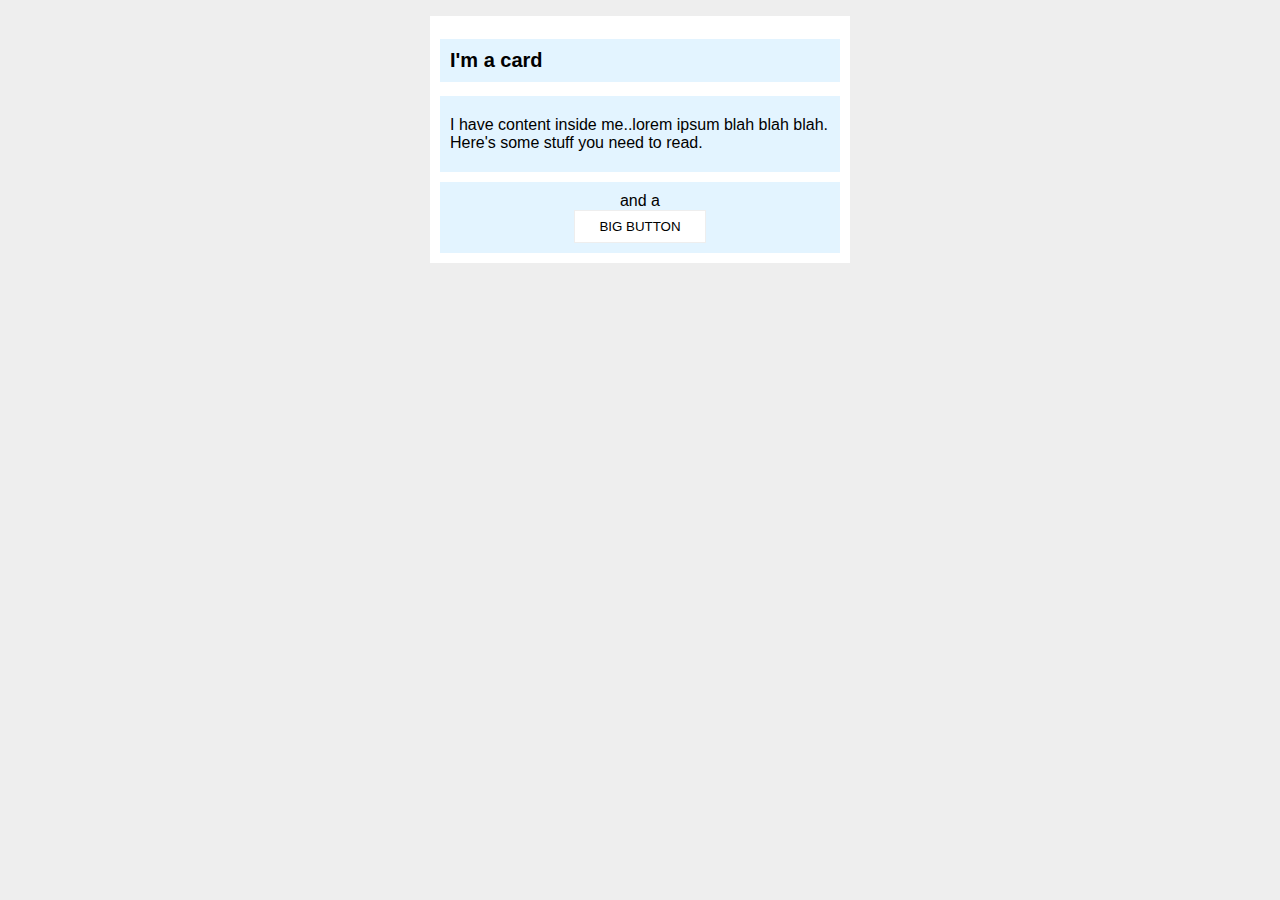
<file: foundations/block-and-inline/02-margin-and-padding-2/index.html>
<!DOCTYPE html>
<html lang="en">
  <head>
    <meta charset="UTF-8">
    <meta http-equiv="X-UA-Compatible" content="IE=edge">
    <meta name="viewport" content="width=device-width, initial-scale=1.0">
    <title>Margin and Padding exercise 2</title>
    <link rel="stylesheet" href="style.css">
  </head>

  <body>
    <div class="card">

      <h1 class="title">I'm a card</h1>
      <div class="content">I have content inside me..lorem ipsum blah blah blah. Here's some stuff you need to read.</div>
      <div class="button-container">and a <button>BIG BUTTON</button></div>
      
    </div>
  </body>
</html>
</file>
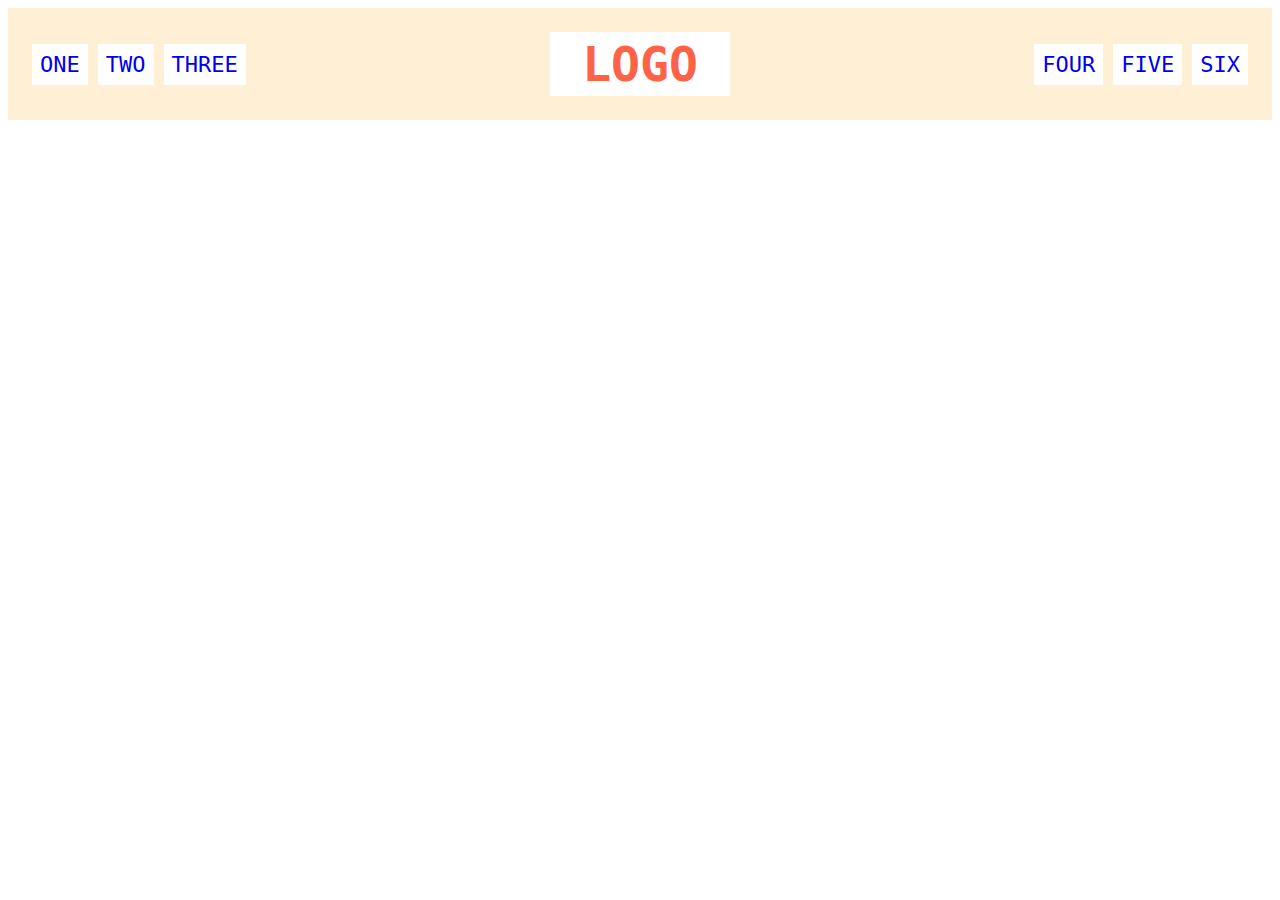
<file: foundations/flex/02-flex-header/index.html>
<!DOCTYPE html>
<html lang="en">
  <head>
    <meta charset="UTF-8">
    <meta http-equiv="X-UA-Compatible" content="IE=edge">
    <meta name="viewport" content="width=device-width, initial-scale=1.0">
    <title>Flex Header</title>
    <link rel="stylesheet" href="style.css">
  </head>
  
  <body>
    <div class="header">
      <div class="left-links">
        <ul>
          <li><a href="#">ONE</a></li>
          <li><a href="#">TWO</a></li>
          <li><a href="#">THREE</a></li>
        </ul>
      </div>
      <div class="logo">LOGO</div>
      <div class="right-links">
        <ul>
          <li><a href="#">FOUR</a></li>
          <li><a href="#">FIVE</a></li>
          <li><a href="#">SIX</a></li>
        </ul>
      </div>
    </div>
  </body>
</html>
</file>
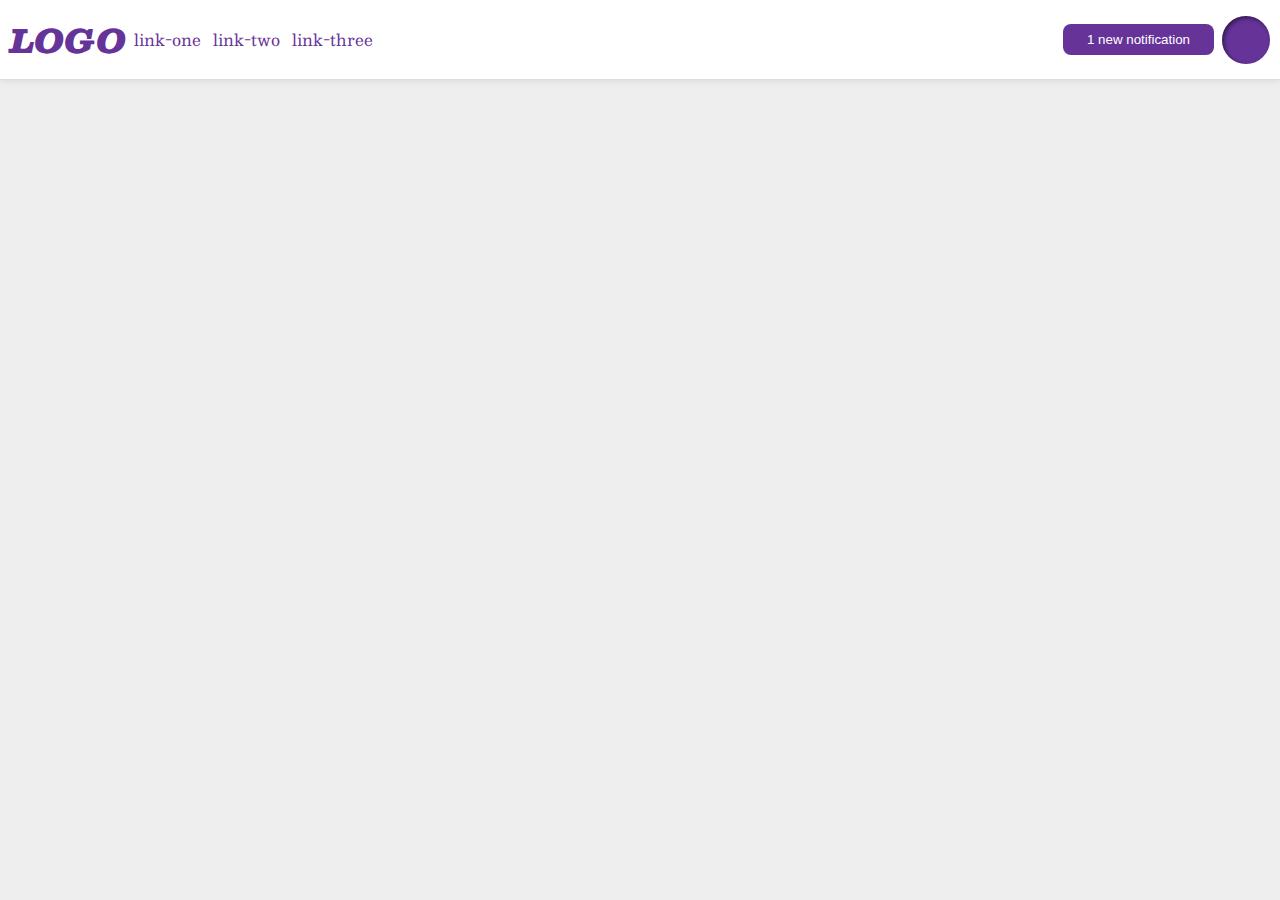
<file: foundations/flex/03-flex-header-2/index.html>
<!DOCTYPE html>
<html lang="en">
  <head>
    <meta charset="UTF-8">
    <meta http-equiv="X-UA-Compatible" content="IE=edge">
    <meta name="viewport" content="width=device-width, initial-scale=1.0">
    <title>Flex Header 2</title>
    <link rel="stylesheet" href="style.css">
  </head>

  <body>
    <div class="header">

      <div class="left">
        <div class="logo">LOGO</div>
        <ul class="links">
          <li><a href="https://google.com">link-one</a></li>
          <li><a href="https://google.com">link-two</a></li>
          <li><a href="https://google.com">link-three</a></li>
        </ul>
      </div>
      
      <div class="right">
        <button class="notifications">
          1 new notification
        </button>
        <div class="profile-image"></div>
      </div>
      
    </div>
  </body>
</html>
</file>
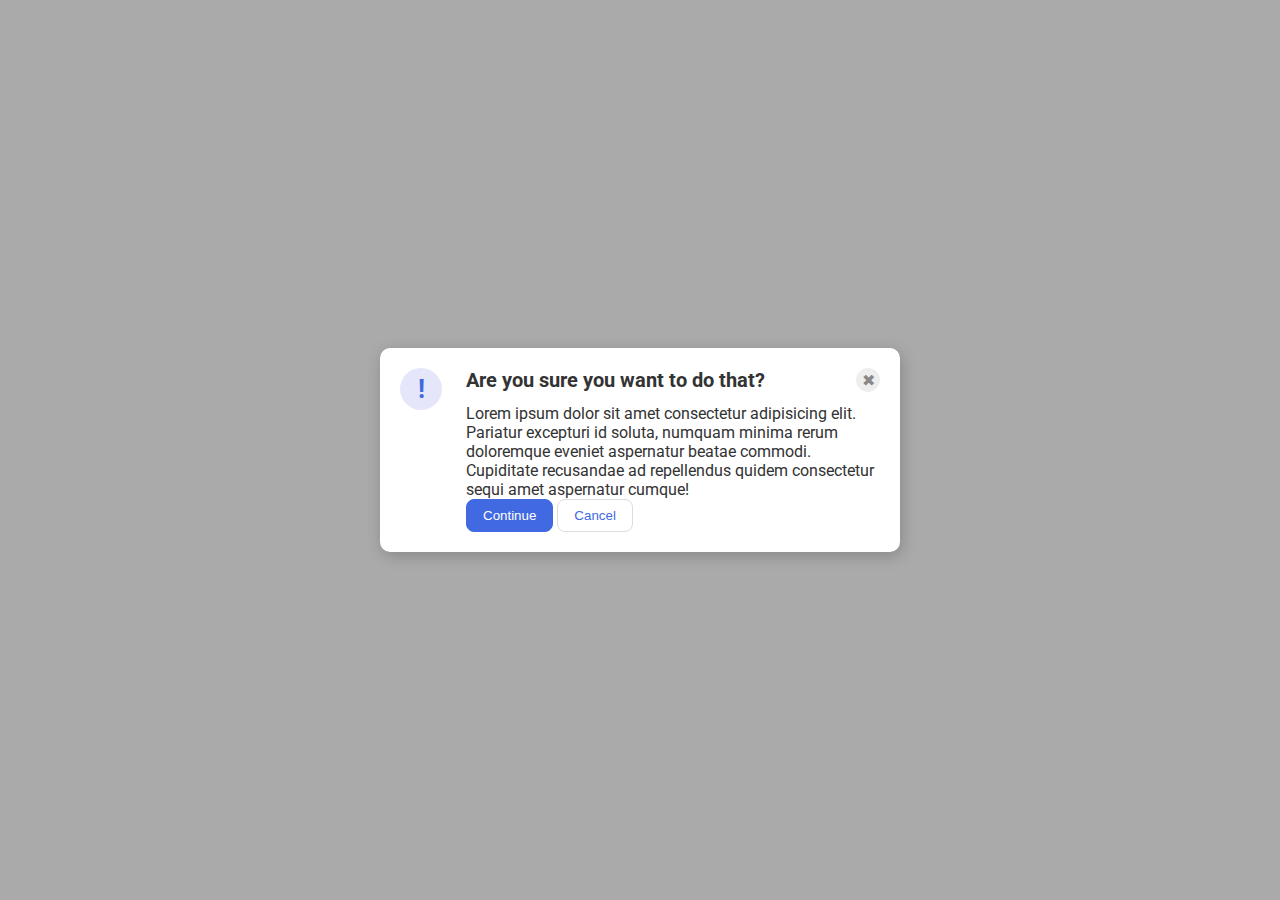
<file: foundations/flex/05-flex-modal/index.html>
<!DOCTYPE html>
<html lang="en">
  <head>
    <meta charset="UTF-8">
    <meta http-equiv="X-UA-Compatible" content="IE=edge">
    <meta name="viewport" content="width=device-width, initial-scale=1.0">
    <link rel="stylesheet" href="style.css">
    <title>Modal</title>
  </head>

  <body>
    <div class="modal">
      <div class="icon">!</div>
      <div class="content">
        <div class="title">
          <div class="header">Are you sure you want to do that?</div>
          <button class="close-button">✖</button>
        </div>
        <div class="text">Lorem ipsum dolor sit amet consectetur adipisicing elit. Pariatur excepturi id soluta, numquam minima rerum doloremque eveniet aspernatur beatae commodi. Cupiditate recusandae ad repellendus quidem consectetur sequi amet aspernatur cumque!</div>
        <div class="buttons">
        <button class="continue">Continue</button>
        <button class="cancel">Cancel</button>
        </div>
     </div>
    </div>
  </body>
</html>
</file>
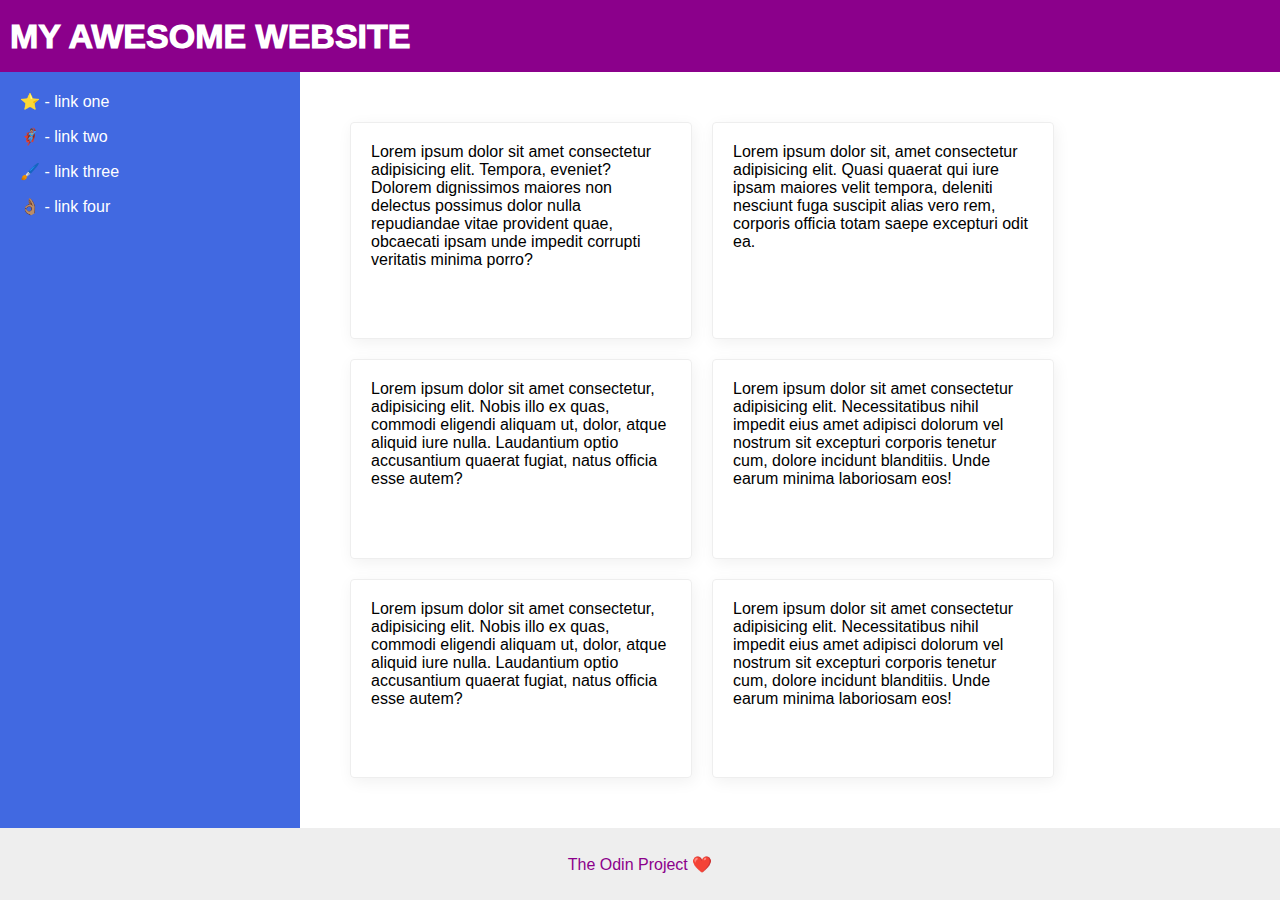
<file: foundations/flex/07-flex-layout-2/index.html>
<!DOCTYPE html>
<html lang="en">
  <head>
    <meta charset="UTF-8">
    <meta http-equiv="X-UA-Compatible" content="IE=edge">
    <meta name="viewport" content="width=device-width, initial-scale=1.0">
    <title>The Holy Grail</title>
    <link rel="stylesheet" href="style.css">
  </head>
  <body>

    <div class="header">
      MY AWESOME WEBSITE
    </div>
    
    <div class="content">
      <div class="sidebar">
        <ul>
          <li><a href="#">⭐ - link one</a></li>
          <li><a href="#">🦸🏽‍♂️ - link two</a></li>
          <li><a href="#">🖌️ - link three</a></li>
          <li><a href="#">👌🏽 - link four</a></li>
        </ul>
      </div>

      <div class="cards">
        <div class="card">Lorem ipsum dolor sit amet consectetur adipisicing elit. Tempora, eveniet? Dolorem dignissimos maiores non delectus possimus dolor nulla repudiandae vitae provident quae, obcaecati ipsam unde impedit corrupti veritatis minima porro?</div>
        <div class="card">Lorem ipsum dolor sit, amet consectetur adipisicing elit. Quasi quaerat qui iure ipsam maiores velit tempora, deleniti nesciunt fuga suscipit alias vero rem, corporis officia totam saepe excepturi odit ea.</div>
        <div class="card">Lorem ipsum dolor sit amet consectetur, adipisicing elit. Nobis illo ex quas, commodi eligendi aliquam ut, dolor, atque aliquid iure nulla. Laudantium optio accusantium quaerat fugiat, natus officia esse autem?</div>
        <div class="card">Lorem ipsum dolor sit amet consectetur adipisicing elit. Necessitatibus nihil impedit eius amet adipisci dolorum vel nostrum sit excepturi corporis tenetur cum, dolore incidunt blanditiis. Unde earum minima laboriosam eos!</div>
        <div class="card">Lorem ipsum dolor sit amet consectetur, adipisicing elit. Nobis illo ex quas, commodi eligendi aliquam ut, dolor, atque aliquid iure nulla. Laudantium optio accusantium quaerat fugiat, natus officia esse autem?</div>
        <div class="card">Lorem ipsum dolor sit amet consectetur adipisicing elit. Necessitatibus nihil impedit eius amet adipisci dolorum vel nostrum sit excepturi corporis tenetur cum, dolore incidunt blanditiis. Unde earum minima laboriosam eos!</div>
      </div>

     </div>

    <div class="footer">
      The Odin Project ❤️
    </div>
  </body>
</html>
</file>
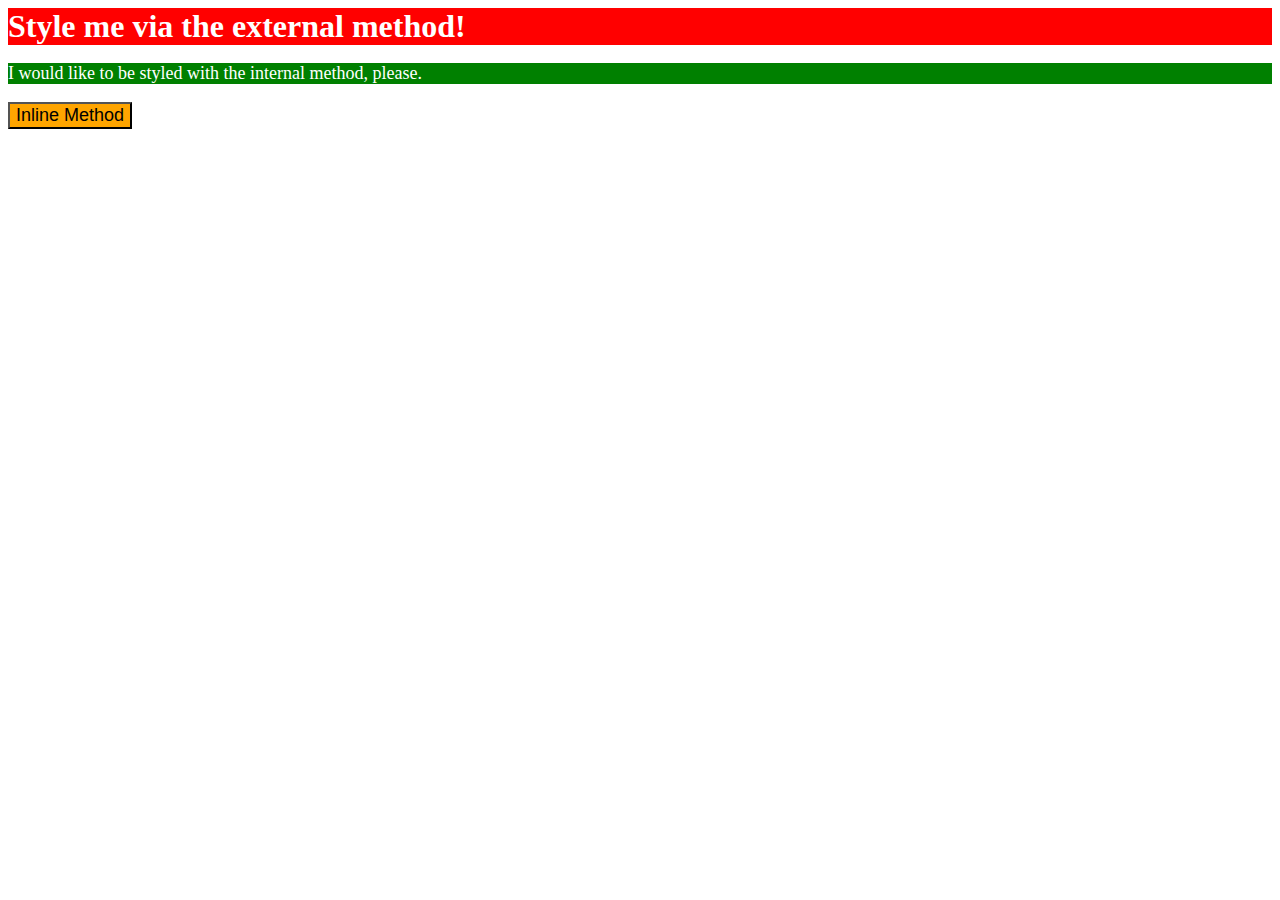
<file: foundations/intro-to-css/01-css-methods/index.html>
<!DOCTYPE html>
<html lang="en">
  <head>
    <meta charset="UTF-8">
    <meta http-equiv="X-UA-Compatible" content="IE=edge">
    <meta name="viewport" content="width=device-width, initial-scale=1.0">
    <title>Methods for Adding CSS</title>
    <link href="style.css" rel="stylesheet">
    <style>
      p{
          background-color: green;
          color: white;
          font-size: 18px;
      }
    </style>
  </head>

  <body>
    <div>Style me via the external method!</div>
    <p>I would like to be styled with the internal method, please.</p>
    <button style="background-color: orange; font-size: 18px;">Inline Method</button>
  </body>
</html>
</file>
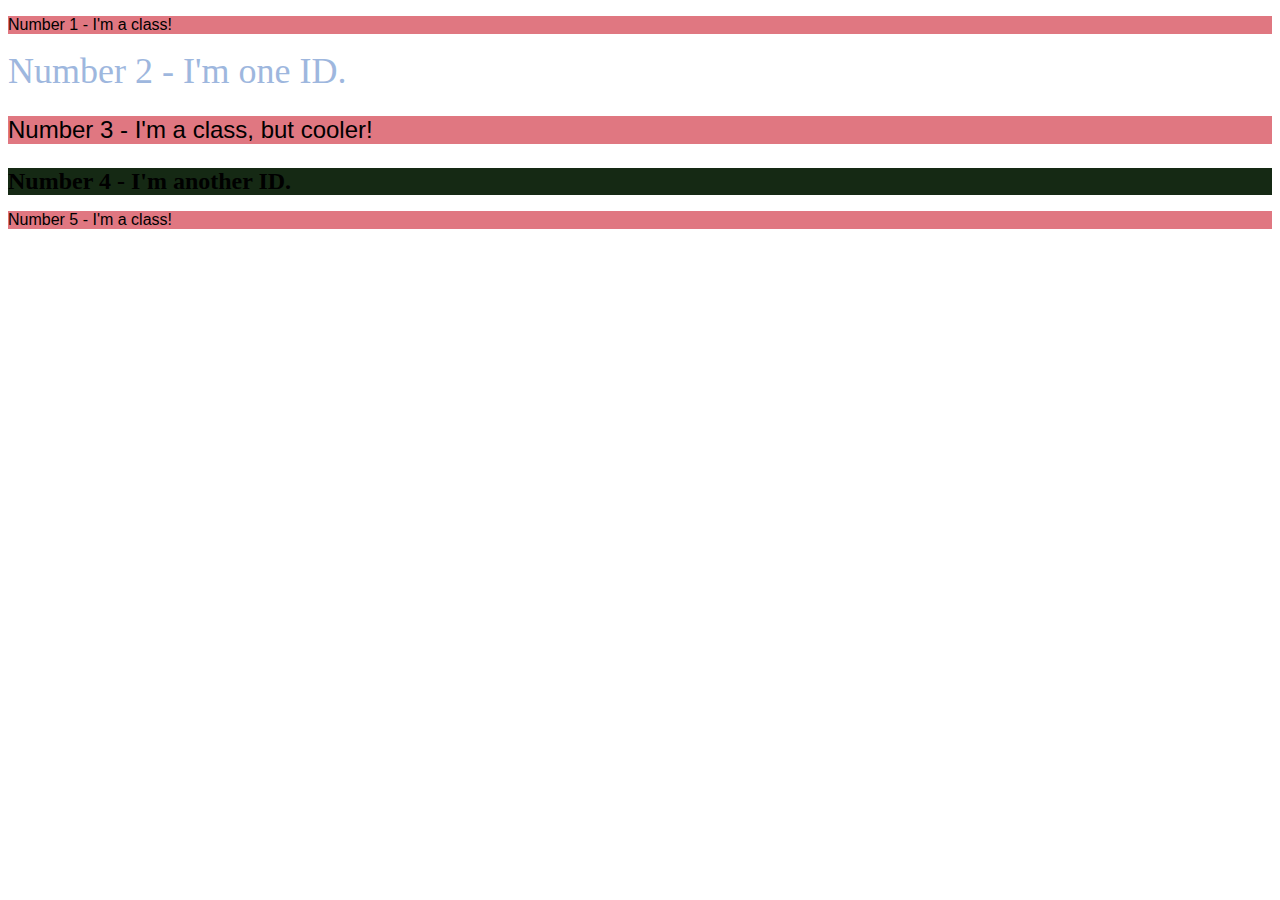
<file: foundations/intro-to-css/02-class-id-selectors/index.html>
<!DOCTYPE html>
<html lang="en">
  <head>
    <meta charset="UTF-8">
    <meta http-equiv="X-UA-Compatible" content="IE=edge">
    <meta name="viewport" content="width=device-width, initial-scale=1.0">
    <title>Class and ID Selectors</title>
    <link rel="stylesheet" href="style.css">
  </head>
  <body>
    <p class="class">Number 1 - I'm a class!</p>
    <div id="second">Number 2 - I'm one ID.</div>
    <p class="class third" >Number 3 - I'm a class, but cooler!</p>
    <div id="fourth">Number 4 - I'm another ID.</div>
    <p class="class"> Number 5 - I'm a class!</p>
  </body>
</html>
</file>
<file: foundations/block-and-inline/02-margin-and-padding-2/style.css>
body {
  background: #eee;
  font-family: sans-serif;
}

.card {
  width: 400px;
  background: #fff;
  margin: 16px auto;
  padding: 10px;
}

.title {
  background: #e3f4ff;
  padding: 10px;
  font-size: 20px;

}

.content {
  background: #e3f4ff;
  margin:  10px 0px; 
  padding: 20px 10px;
}

.button-container {
  background: #e3f4ff;
  padding: 10px 10px;
  text-align: center;
  
}

button {
  background: white;
  border: 1px solid #eee;
  padding: 8px 24px;
  /* padding-left: 15px;
  padding-right: 15px; */
  display: block;
  margin: auto;
}
</file>
<file: foundations/flex/02-flex-header/style.css>
/* *{
  margin: 0px;
  padding: 0px;
} */

.header  {
  font-family: monospace;
  background: papayawhip;
  
  padding: 24px;
  display: flex;
  gap:12px;
  justify-content: space-between;
  align-items: center;
}

.logo {
  font-size: 48px;
  font-weight: 900;
  color: tomato;
  background: white;
  padding: 4px 32px;


}

ul {
  /* this removes the dots on the list items*/
  list-style-type: none;


  padding: 0px;

  display: flex; /* because the li in it are the flex items*/
  gap:10px;
}

a {
  font-size: 22px;
  background: white;
  padding: 8px;
  /* this removes the line under the links */
  text-decoration: none;


  /*this cant be the flex item because the li would have to be the display:flex*/
}
</file>
<file: foundations/flex/03-flex-header-2/style.css>
/* this is some magical font-importing.  
you'll learn about it later. */
@import url('https://fonts.googleapis.com/css2?family=Besley:ital,wght@0,400;1,900&display=swap');

body {
  margin: 0;
  background: #eee;
  font-family: Besley, serif;
}

.header {
  background: white;
  border-bottom: 1px solid #ddd;
  box-shadow: 0 0 8px rgba(0,0,0,.1);
  
}

.profile-image {
  background: rebeccapurple;
  box-shadow: inset 2px 2px 4px rgba(0,0,0,.5);
  border-radius: 50%;
  width: 48px;
  height: 48px;
}

.logo {
  color: rebeccapurple;
  font-size: 32px;
  font-weight: 900;
  font-style: italic;
}

button {
  border: none;
  border-radius: 8px;
  background: rebeccapurple;
  color: white;
  padding: 8px 24px;
}

a {
  /* this removes the line under our links */
  text-decoration: none;
  color: rebeccapurple;
}

ul {
  list-style-type: none;
}

/*SOLUTION*/
.header{
  display: flex;
  padding: 10px;
  justify-content: space-between;
  
}

.links{
  display: flex;
  gap:12px;
  padding:0px;
}

.left, .right{
  display: flex;
  align-items:center ;
  gap: 8px;
}
/* dont forget to update html too :( */
</file>
<file: foundations/flex/05-flex-modal/style.css>
@import url('https://fonts.googleapis.com/css2?family=Roboto:wght@400;700&display=swap');

html, body {
  height: 100%;
}

body {
  font-family: Roboto, sans-serif;
  margin: 0;
  background: #aaa;
  color: #333;
  /* I'll give you this one for free lol */
  display: flex;
  align-items: center;
  justify-content: center;
}

.modal {
  background: white;
  width: 480px;
  border-radius: 10px;
  box-shadow: 2px 4px 16px rgba(0,0,0,.2);
}

.icon {
  color: royalblue;
  font-size: 26px;
  font-weight: 700;
  background: lavender;
  width: 42px;
  height: 42px;
  border-radius: 50%;
  display: flex;
  align-items: center;
  justify-content: center;
}

.close-button {
  background: #eee;
  border-radius: 50%;
  color: #888;
  font-weight: 400;
  font-size: 16px;
  height: 24px;
  width: 24px;
  display: flex;
  align-items: center;
  justify-content: center;
  border: 1px solid #eee;
  padding: 0;
}

button {
  cursor: pointer;
  padding: 8px 16px;
  border-radius: 8px;
}

button.continue {
  background: royalblue;
  border: 1px solid royalblue;
  color: white;
}

button.cancel {
  background: white;
  border: 1px solid #ddd;
  color: royalblue;
}

.modal{
  padding:20px;
  display: flex;
  gap:24px;
}

.icon{
  flex:0 0 auto;
  width:42px;
  
}
.content{
  flex:8;
  display: flex ;
  flex-direction: column;
}
.title{
  display: flex;
  justify-content: space-between;
  padding-bottom: 12px;
  font-weight: bold;
  font-size: 20px;
}
/* .buttons{
  display: flex;
  margin-top: 14px;
  gap: 10px;
} */
</file>
<file: foundations/flex/07-flex-layout-2/style.css>
body {
  font-family: -apple-system, BlinkMacSystemFont, 'Segoe UI', Roboto, Oxygen, Ubuntu, Cantarell, 'Open Sans', 'Helvetica Neue', sans-serif;
  margin: 0;
  min-height: 100vh;
}

.header {
  height: 72px;
  background: darkmagenta;
  color: white;
}

.footer {
  height: 72px;
  background: #eee;
  color: darkmagenta;
}

.sidebar {
  width: 300px;
  background: royalblue;
  box-sizing: border-box;
}

.card {
  border: 1px solid #eee;
  box-shadow: 2px 4px 16px rgba(0,0,0,.06);
  border-radius: 4px;
}
/*             SOLUTION         */

 body{
  display: flex;
  flex-direction: column;
  justify-content: space-between;
} 

.header{
  font-weight: 1000;
  font-size: 34px;
  display: flex;
  align-items: center;
  padding-left:10px;
}

.content{
  display: flex;
  flex:1;
}

.sidebar{
  flex-shrink: 0;
}
a{
  text-decoration: none;
  color: white;
  
}
ul{
  padding: 12px;
  margin: 0px;
  list-style: none;
}

li{
  padding: 8px;;
}

.cards{
  padding:50px;
  display: flex;
  flex-wrap: wrap;
  gap:20px;
}

.card{
  
  padding: 20px;
  width:300px;
  flex-wrap: wrap;
}
.footer{
  display: flex;
  align-items: center;
  justify-content: center;
}
</file>
<file: foundations/intro-to-css/01-css-methods/style.css>
div {
    background-color: red;
    color: white;
    font-size: 32px;
    align-items: center;
    font-weight: bold;
}
</file>
<file: foundations/intro-to-css/02-class-id-selectors/style.css>
.class {
    background-color: #e07781;
    font-family: Verdana, DejaVu-Sans, sans-serif;
}

#second{
    color: #9eb7de;
    font-size: 36px;
}
.third{
    font-size: 24px;
}

#fourth{
    background-color: #152914;
    font-size: 24px;
    font-weight: bold;
}
</file>
